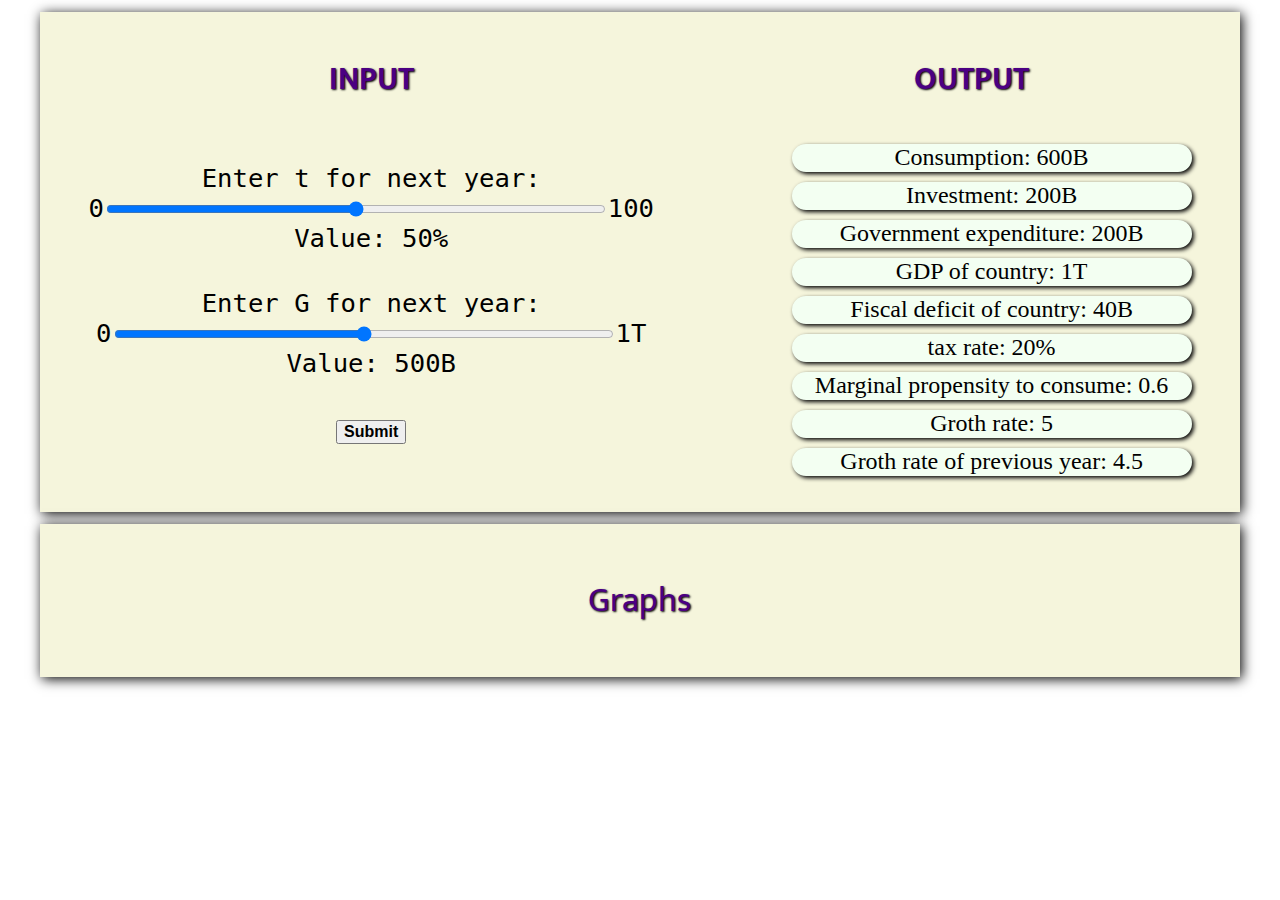
<file: index.html>
<!DOCTYPE html>
<html lang="en">

<head>
    <meta charset="UTF-8">
    <meta name="viewport" content="width=device-width, initial-scale=1.0">
    <title>Economics</title>
    <link rel="stylesheet" href="style.css">
    <link href="https://fonts.googleapis.com/css2?family=Mukta:wght@800&display=swap" rel="stylesheet">
</head>

<body>
    <section id="main">
        <div class="container" id="output">
            <h1 class="primeryh">OUTPUT</h1>
            <div>
                <ul>
                    <li>Consumption: <span id="C"></span></li>
                    <li>Investment: <span id="I"></span></li>
                    <li>Government expenditure: <span id="G"></span></li>
                    <li>GDP of country: <span id="Y"></span></li>
                    <li>Fiscal deficit of country: <span id="F_def"></span></li>
                    <li>tax rate: <span id="t"></span></li>
                    <li>Marginal propensity to consume: <span id="MPC"></span></li>
                    <li>Groth rate: <span id="g"></span></li>
                    <li>Groth rate of previous year: <span id="gold"></span></li>
                </ul>
            </div>
        </div>
        <div class="container" id="input">
            <h1 class="primeryh">INPUT</h1>
            <div>
                <p>
                    <span>Enter t for next year:</span><br> 
                    0<input type="range" id="tnext" min="0" max="100" class="slider">100<br>
                    <span>Value: <span id="tnextvalue"></span>%</span>
                </p>

                <p>
                    <span>Enter G for next year:</span><br>
                    0<input type="range" id="Gnext" min="0" max="1000000000000" class="slider" step="10000000">1T<br>
                    <span>Value: <span id="Gnextvalue"></span></span>
                </p>
                <button id="btn" onclick="check()">Submit</button>
            </div>

        </div>
        
    </section>
    <section id="info">
        <p class="primeryh" style="font-size: 2.2rem;">Graphs</p>
    </section>
    <script src="main.js">
    </script>
</body>

</html>
</file>
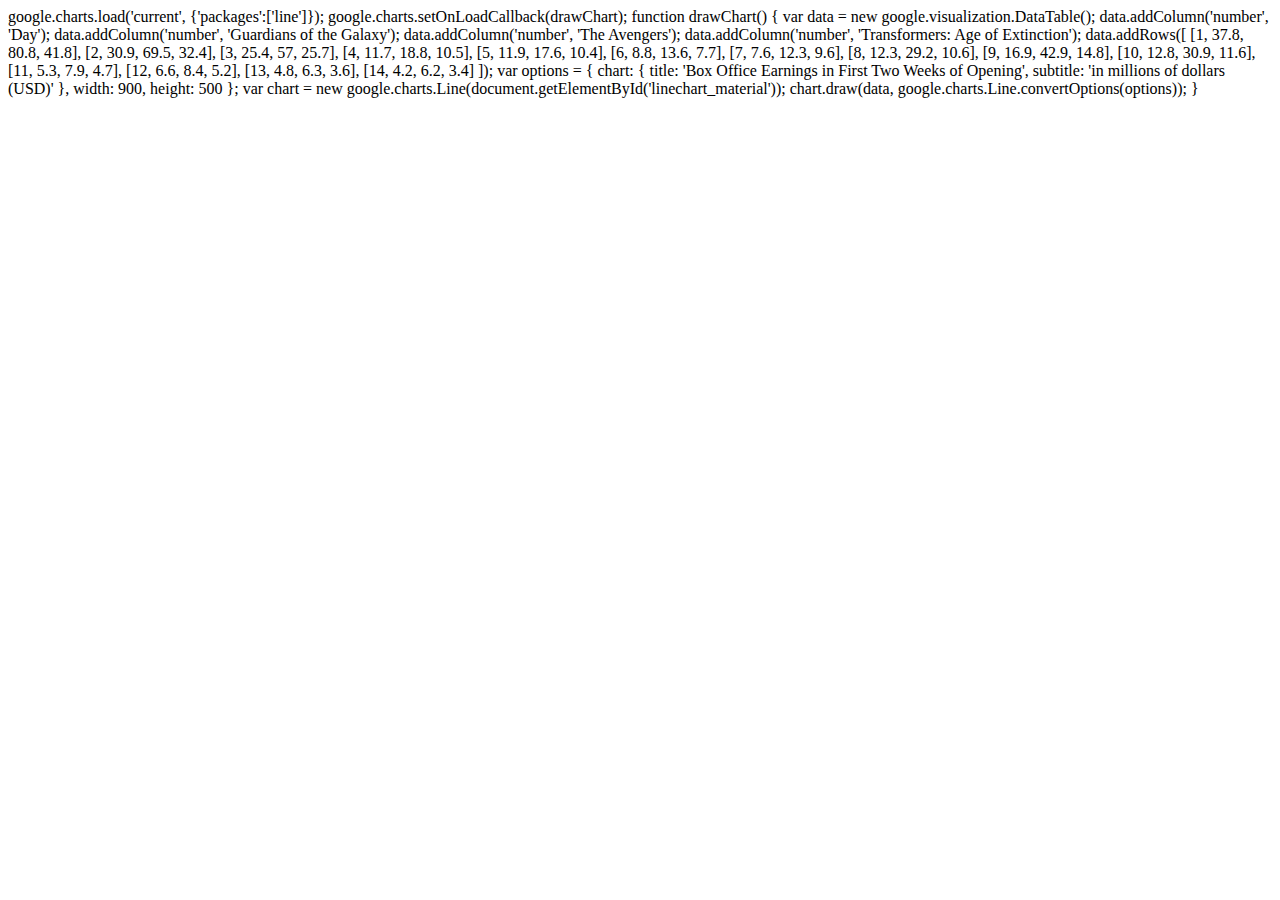
<file: trial.html>
<!DOCTYPE html>
<html lang="en">
<head>
    <meta charset="UTF-8">
    <meta name="viewport" content="width=device-width, initial-scale=1.0">
    <title>Document</title>
</head>
<body>
    google.charts.load('current', {'packages':['line']});
    google.charts.setOnLoadCallback(drawChart);

  function drawChart() {

    var data = new google.visualization.DataTable();
    data.addColumn('number', 'Day');
    data.addColumn('number', 'Guardians of the Galaxy');
    data.addColumn('number', 'The Avengers');
    data.addColumn('number', 'Transformers: Age of Extinction');

    data.addRows([
      [1,  37.8, 80.8, 41.8],
      [2,  30.9, 69.5, 32.4],
      [3,  25.4,   57, 25.7],
      [4,  11.7, 18.8, 10.5],
      [5,  11.9, 17.6, 10.4],
      [6,   8.8, 13.6,  7.7],
      [7,   7.6, 12.3,  9.6],
      [8,  12.3, 29.2, 10.6],
      [9,  16.9, 42.9, 14.8],
      [10, 12.8, 30.9, 11.6],
      [11,  5.3,  7.9,  4.7],
      [12,  6.6,  8.4,  5.2],
      [13,  4.8,  6.3,  3.6],
      [14,  4.2,  6.2,  3.4]
    ]);

    var options = {
      chart: {
        title: 'Box Office Earnings in First Two Weeks of Opening',
        subtitle: 'in millions of dollars (USD)'
      },
      width: 900,
      height: 500
    };

    var chart = new google.charts.Line(document.getElementById('linechart_material'));

    chart.draw(data, google.charts.Line.convertOptions(options));
  }
</body>
</html>
</file>
<file: style.css>
#main{
    display: grid;
    width: 95%;
    margin: 12px 0px 0px 2.5%;
    background-color: beige;
    box-sizing: border-box;
    box-shadow: 2px 2px 12px black;
    grid-template-areas: 
    'input output';
}
.container{
    /* border: 2px solid red; */
    margin: 20px;
}
.primeryh{
    text-align: center;
    /* border: 2px solid green; */
    font-family: 'Mukta', sans-serif;
    font-size: 2rem;
    color: indigo;
    text-shadow: 1px 1px 2px black;
}
/* .data{ */
    /* border: orange 2px solid; */
/* } */
#input{
    grid-area: input;
    text-align: center;
    font-size: 1.6rem;
    font-family: monospace;
    display: flex;
    flex-direction: column;
    /* justify-content: space-evenly; */
    align-items: center;
}
#input p{
    margin: 35px 0px;
    /* border: 2px solid red; */
}
#output{
    grid-area: output;
    display: flex;
    flex-direction: column;
    /* justify-content: space-evenly; */
    align-items: center;
}
#graph{
    grid-area: graph;
    display: flex;
    flex-direction: column;
    /* justify-content: space-evenly; */
    align-items: center;
}
#info{
    width: 95%;
    background-color: beige;
    box-sizing: border-box;
    box-shadow: 2px 2px 12px black;
    margin: 12px 0px 0px 2.5%;
    padding: 12px;
}
#info ul li{
    list-style: none;
    text-align: center;
    font-family: Cambria, Cochin, Georgia, Times, 'Times New Roman', serif;
    font-weight: 900;
    font-size: 1.5rem;
    margin: 12px;
}
#output ul li{
    list-style: none;
    font-size: 1.5rem;
    text-align: center;
    height: 28px;
    width: 25rem;
    background-color: rgb(243, 255, 242);
    box-shadow: 2px 2px 4px black;
    margin: 10px 0px;
    border-radius: 20px;
    
}
/* #graph div{
    border: 2px solid black;
}
#graph ul li{
    list-style: none;
    font-size: 1.5rem;
    text-align: center;
    height: 28px;
    width: 300px;
    background-color: rgb(111, 252, 106);
    margin: 10px 0px;
    border-radius: 20px;
} */
.slider{
    width: 500px;
}
#btn{
    margin-bottom: 30px;
    font-size: 1rem;
    font-weight: 800;
    cursor: pointer;
}
</file>
